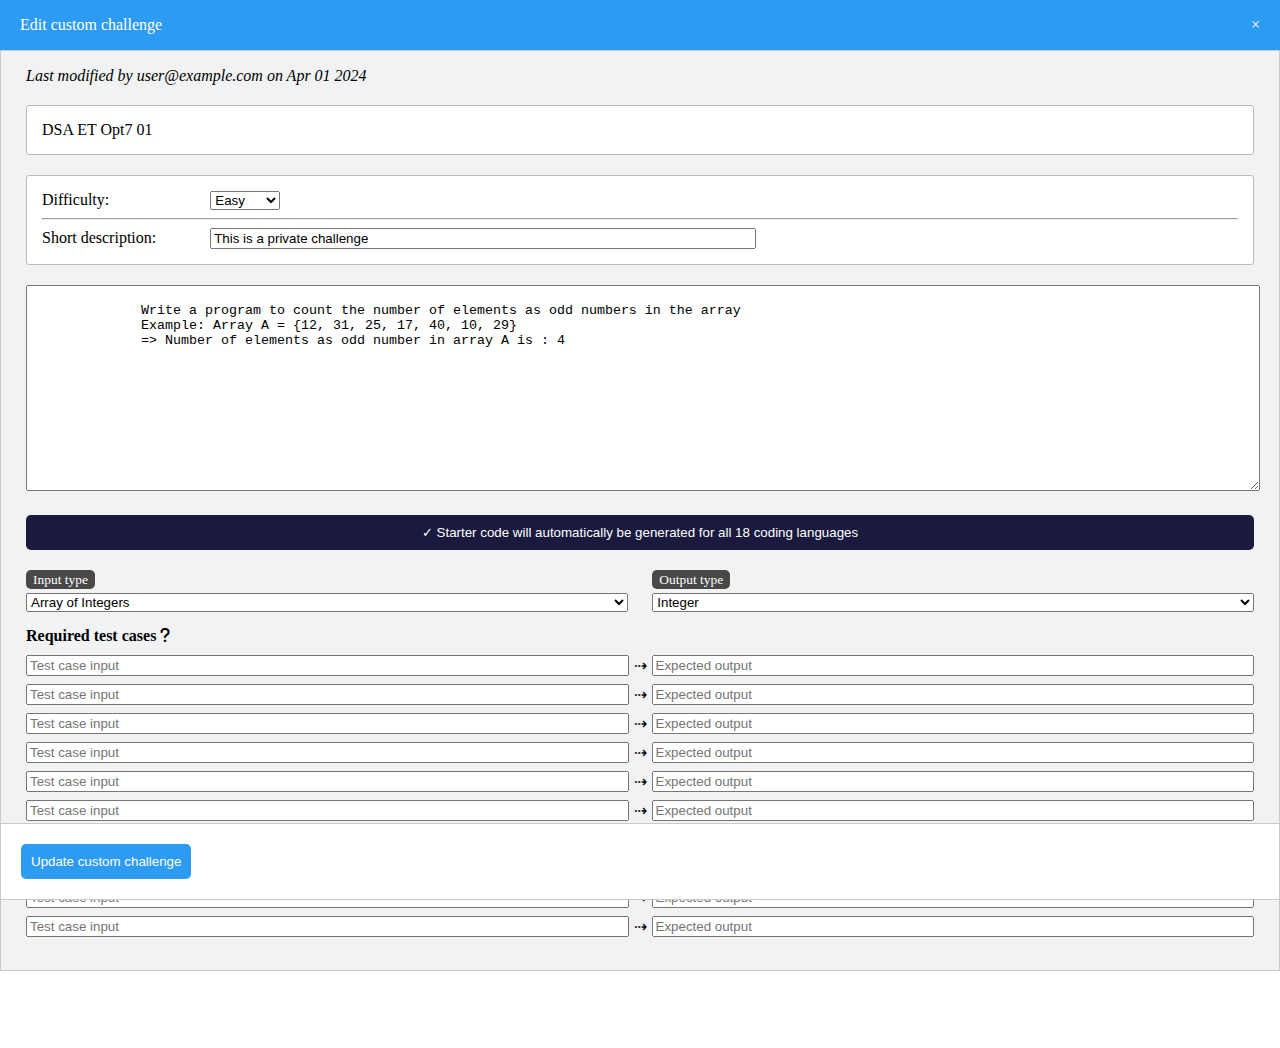
<file: editChallenge.html>
<!DOCTYPE html>
<html lang="en">
  <head>
    <meta charset="UTF-8" />
    <meta name="viewport" content="width=device-width, initial-scale=1.0" />
    <title>edit challenge</title>
    <link
      rel="stylesheet"
      href="https://cdnjs.cloudflare.com/ajax/libs/font-awesome/6.6.0/css/all.min.css"
    />
    <link rel="stylesheet" href="style.css" />
  </head>
  <body>
    <!-- edit challenge============================================================================================================================= -->

    <div class="head">
      <p>Edit custom challenge</p>
      <span class="close-btn">&times;</span>
    </div>

    <div class="edit demo">
      <p><i>Last modified by user@example.com on Apr 01 2024</i></p>
      <div id="demo">DSA ET Opt7 01</div>
      <div class="difficulty">
        <label for="">Difficulty:</label>
        <select name="" id="">
          <option value="">Easy</option>
          <option value="">Medium</option>
          <option value="">Hard</option>
        </select>
        <hr />
        <label for="">Short description:</label>
        <input id="input-desc" value="This is a private challenge" readonly />
      </div>

      <textarea name="" id="challenge-details">
          
              Write a program to count the number of elements as odd numbers in the array
              Example: Array A = {12, 31, 25, 17, 40, 10, 29}
              => Number of elements as odd number in array A is : 4</textarea
      >
      <button class="starter-btn click-btn">
        <span>&#10003;</span> Starter code will automatically be generated for
        all 18 coding languages
      </button>

      <!-- ====================================== -->
      <div class="type">
        <div class="input">
          <span class="ide">Input type</span>
          <select id="inputType">
            <option>Array of Integers</option>
            <!-- Add more options as needed -->
          </select>
        </div>
        <div class="output">
          <span class="ide">Output type</span>
          <select id="outputType">
            <option>Integer</option>
            <!-- Add more options as needed -->
          </select>
        </div>
      </div>
      <div class="form-group">
        <label
          >Required test cases
          <i style="cursor: pointer" class="fa-solid fa-question"></i
        ></label>
        <div class="test-case">
          <input type="text" placeholder="Test case input" />
          <span>&#8674;</span>
          <input type="text" placeholder="Expected output" />
        </div>
        <div class="test-case">
          <input type="text" placeholder="Test case input" />
          <span>&#8674;</span>
          <input type="text" placeholder="Expected output" />
        </div>
        <div class="test-case">
          <input type="text" placeholder="Test case input" />
          <span>&#8674;</span>
          <input type="text" placeholder="Expected output" />
        </div>
        <div class="test-case">
          <input type="text" placeholder="Test case input" />
          <span>&#8674;</span>
          <input type="text" placeholder="Expected output" />
        </div>
        <div class="test-case">
          <input type="text" placeholder="Test case input" />
          <span>&#8674;</span>
          <input type="text" placeholder="Expected output" />
        </div>
        <div class="test-case">
          <input type="text" placeholder="Test case input" />
          <span>&#8674;</span>
          <input type="text" placeholder="Expected output" />
        </div>
        <div class="test-case">
          <input type="text" placeholder="Test case input" />
          <span>&#8674;</span>
          <input type="text" placeholder="Expected output" />
        </div>
        <div class="test-case">
          <input type="text" placeholder="Test case input" />
          <span>&#8674;</span>
          <input type="text" placeholder="Expected output" />
        </div>
        <div class="test-case">
          <input type="text" placeholder="Test case input" />
          <span>&#8674;</span>
          <input type="text" placeholder="Expected output" />
        </div>
        <div class="test-case">
          <input type="text" placeholder="Test case input" />
          <span>&#8674;</span>
          <input type="text" placeholder="Expected output" />
        </div>
        <!-- Add more test-case divs as needed -->
      </div>
    </div>
    <div class="update-btn">
      <button>Update custom challenge</button>
    </div>
  </body>
</html>
</file>
<file: style.css>
:root {
  --main-color: #2e9bf3;
  --grey-color: grey;
}
body {
  height: 1000px;
  margin: 0;
}

/*  head==============================================================================================================  */
.head {
  background: var(--main-color);
  color: white;
  display: flex;
  justify-content: space-between;
  padding: 0px 20px;
  align-items: center;
  position: sticky;
  top: 0;
}

.close {
  border: none;
  background: transparent;
  color: white;
  margin-right: 20px;
}

/*  cards============================================================================================================= --> */
.cards {
  background: #f1f2f3;
  padding: 25px;
  border: 1.5px solid #cecaca;
  display: grid;
  grid-template-columns: repeat(3, 1fr);
  gap: 20px;
}
/* Tự động chuyển thành 2 cột khi màn hình nhỏ hơn 768px */
@media (max-width: 768px) {
  .cards {
    grid-template-columns: repeat(2, 1fr);
  }
}

/* Tự động chuyển thành 1 cột khi màn hình nhỏ hơn 480px */
@media (max-width: 480px) {
  .cards {
    grid-template-columns: 1fr;
  }
}
.card {
  padding: 20px;
  background: white;
  text-align: center;
  border: 1.5px solid #e2dada;
  border-radius: 5px;
  box-shadow: 0 2px 0px 2px #f8f5f5;
}
.logo img {
  width: 40px;
  aspect-ratio: 1;
  object-fit: cover;
  object-position: center;
  margin-bottom: 15px;
}
.ide {
  font-size: 0.84rem;
  color: white;
  background: #494848;
  padding: 2px 7px;
  border-radius: 5px;
}
.desc {
  overflow: hidden;
  text-overflow: ellipsis;
  display: -webkit-box;
  -webkit-line-clamp: 2;
  -webkit-box-orient: vertical;
  color: var(--grey-color);
}
.btn {
  display: flex;
  justify-content: center;
  gap: 10px;
}
button {
  background: var(--main-color);
  border: none;
  color: white;
  padding: 10px;
  border-radius: 5px;
}
button:hover {
  cursor: pointer;
  background: #0056b3;
}
.guide {
  background: white;
  color: var(--grey-color);
  border: 1.5px solid var(--grey-color);
}

/* demo=============================================================================================== */
.demo {
  margin-top: 50px;
  background: #f1f2f3;
  padding: 25px;
  border: 1.5px solid #cecaca;
}
#demo,
.difficulty {
  background: white;
  margin: 20px 0;
  padding: 15px;
  border-radius: 3px;
  border: 1.5px solid #c0bbbb;
}
#input-desc {
  width: 45%;
  margin-left: 50px;
}
select {
  margin-left: 97px;
}
.click-btn {
  width: 100%;
  background: #191a3d;
}

/* edit challenge================================================================================================= */
#editChallenge {
  display: none;
}
#challenge-details {
  width: 100%;
  height: 200px;
}
.starter-btn {
  margin: 20px 0;
}
.edit {
  margin-top: 0;
  padding-top: 0;
}

.update-btn {
  background: white;
  padding: 20px;
  position: sticky;
  bottom: 0;
  border: 1.5px solid #cecaca;
}

/* ====================== */
.type {
  display: flex;
  justify-content: space-between;
}
.input,
.output {
  width: 49%;
}

#inputType,
#outputType {
  margin: 5px 0 15px;
  display: flex;
  width: 100%;
}
.test-case {
  display: flex;
  align-items: center;
  margin-bottom: 8px;
}
.test-case input {
  flex: 1;
}
.test-case span {
  margin: 0 5px 0 5px;
}
.form-group label {
  display: block;
  margin-bottom: 10px;
  font-weight: bold;
}
</file>
